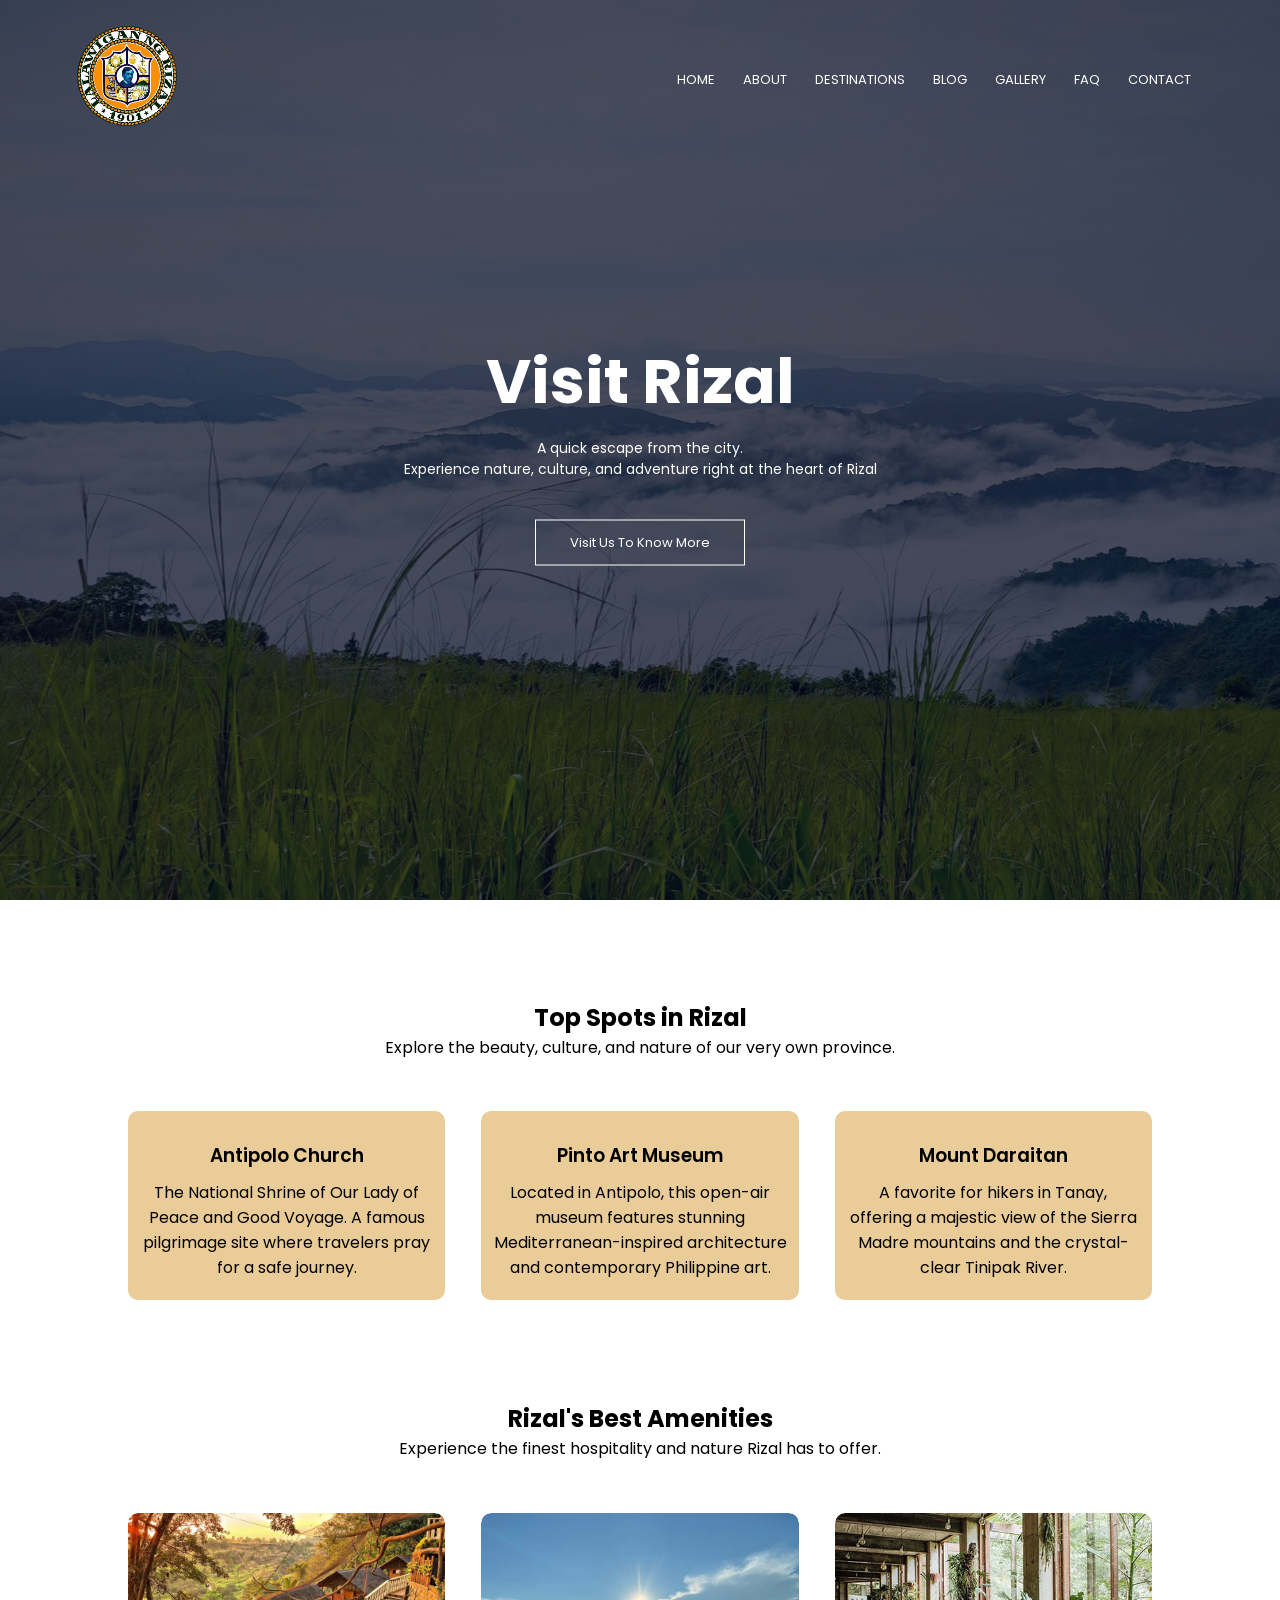
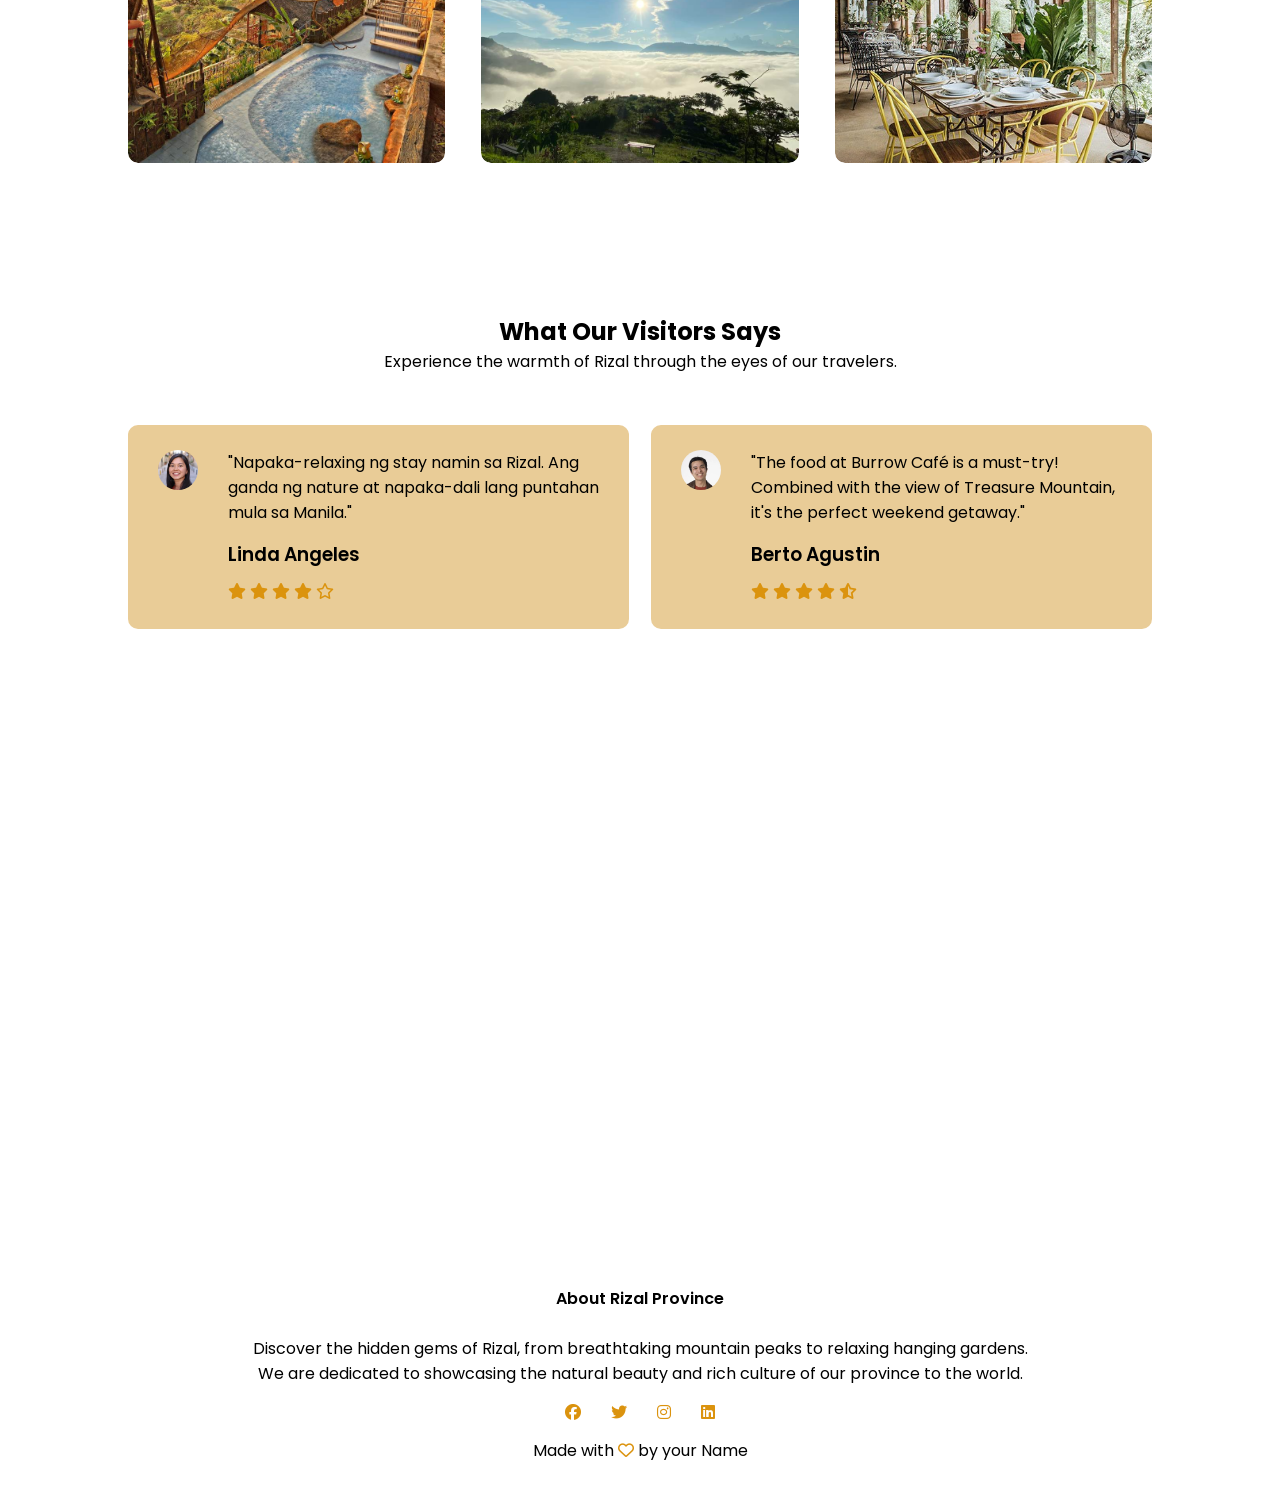
<file: index.html>
<!DOCTYPE html>
<html>
<head>
    <meta name="viewport" content="width=device-width, initial-scale=1.0">
    <title>Visit Rizal</title>
    <link rel="stylesheet" href="style.css">
    <link rel="preconnect" href="https://fonts.googleapis.com">
    <link rel="preconnect" href="https://fonts.gstatic.com" crossorigin>
    <link href="https://fonts.googleapis.com/css2?family=Poppins:wght@100;200;300;400;600;700&display=swap" rel="stylesheet">
    <link rel="stylesheet" href="https://cdnjs.cloudflare.com/ajax/libs/font-awesome/6.2.1/css/all.min.css">
</head>
<body>
    <section class="header">
        <nav>
            <a href="index.html"><img src="images/logo.png" alt="Logo"></a>
            <div class="nav-links" id="navLinks">
                <i class="fa-solid fa-xmark" onclick="hideMenu()"></i>
                <ul>
                    <li><a href="index.html">HOME</a></li>
                    <li><a href="about.html">ABOUT</a></li>
                    <li><a href="destinations.html">DESTINATIONS</a></li>
                    <li><a href="blog.html">BLOG</a></li>
                    <li><a href="gallery.html">GALLERY</a></li>
                    <li><a href="faq.html">FAQ</a></li>
                    <li><a href="contact.html">CONTACT</a></li>
                </ul>
            </div>
            <i class="fa-solid fa-bars" onclick="showMenu()"></i>
        </nav>

        <div class="text-box">
            <h1>Visit Rizal</h1>
            <p>A quick escape from the city. <br> Experience nature, culture, and adventure right at the heart of Rizal</p>
            <a href="" class="hero-btn">Visit Us To Know More</a>
        </div>
    </section>

    <!------destinations-------->

    <section class="destinations">
        <h1>Top Spots in Rizal</h1>
        <p>Explore the beauty, culture, and nature of our very own province.</p>

        <div class="row">
            <div class="destinations-col">
                <h3>Antipolo Church</h3>
                <p>The National Shrine of Our Lady of Peace and Good Voyage. A famous pilgrimage site where travelers pray for a safe journey.</p>
            </div>
            <div class="destinations-col">
                <h3>Pinto Art Museum</h3>
                <p>Located in Antipolo, this open-air museum features stunning Mediterranean-inspired architecture and contemporary Philippine art.</p>
            </div>
            <div class="destinations-col">
                <h3>Mount Daraitan</h3>
                <p>A favorite for hikers in Tanay, offering a majestic view of the Sierra Madre mountains and the crystal-clear Tinipak River.</p>
            </div>
        </div>
    </section>

    <script>
        // Simple toggle for mobile menu
        var navLinks = document.getElementById("navLinks");
        function showMenu(){
            navLinks.style.right = "0";
        }
        function hideMenu(){
            navLinks.style.right = "-280px";
        }
    </script>
</body>
</html>


<!----- facilities ----->

<section class="facilities">
    <h1>Rizal's Best Amenities</h1>
    <p>Experience the finest hospitality and nature Rizal has to offer.</p>

    <div class="row">
        <div class="facilities-col">
            <img src="images/resort.jpg" alt="Luljetta's Hanging Gardens Spa and Resort">
            <div class="layer">
               <h3>Luljetta's Hanging Gardens</h3>
            </div>
        </div>
        <div class="facilities-col">
            <img src="images/adventure.jpg" alt="Sea of clouds view at Treasure Mountain">
            <div class="layer">
               <h3>Treasure Mountain</h3>
            </div>
        </div>
        <div class="facilities-col">
            <img src="images/cafe.jpg" alt="Interior view of Burrow Café in Rizal">
            <div class="layer">
               <h3>Burrow Café</h3>
            </div>
        </div>
    </div>

</section>

<!--------- testimonials --------->

<section class="testimonials">
    <h1>What Our Visitors Says</h1>
    <p>Experience the warmth of Rizal through the eyes of our travelers.</p>

    <div class="row">
        <div class="testimonials-col">
            <img src="images/user1.jpg" alt="Profile picture of Linda Angeles">
            <div>
                <p>"Napaka-relaxing ng stay namin sa Rizal. Ang ganda ng nature at napaka-dali lang puntahan mula sa Manila."</p>
                <h3>Linda Angeles</h3>
                <i class="fa fa-star"></i>
                <i class="fa fa-star"></i>
                <i class="fa fa-star"></i>
                <i class="fa fa-star"></i>
                <i class="fa-regular fa-star"></i>
            </div>
        </div>
        <div class="testimonials-col">
            <img src="images/user2.jpg" alt="Profile picture of Berto Agustin">
            <div>
                <p>"The food at Burrow Café is a must-try! Combined with the view of Treasure Mountain, it's the perfect weekend getaway."</p>
                <h3>Berto Agustin</h3>
                <i class="fa fa-star"></i>
                <i class="fa fa-star"></i>
                <i class="fa fa-star"></i>
                <i class="fa fa-star"></i>
                <i class="fa-solid fa-star-half-stroke"></i>
            </div>
        </div>
    </div>
</section>

<!-------- Call To Action -------->

<section class="cta">
    <h1>Enroll in Our Next Adventure Around Rizal <br> Anywhere From The World</h1>
    <a href="" class="hero-btn">CONTACT US</a>
</section>


<!-------- Footer -------->

<section class="footer">
    <h4>About Rizal Province</h4>
    <p>Discover the hidden gems of Rizal, from breathtaking mountain peaks to relaxing hanging gardens. <br> We are dedicated to showcasing the natural beauty and rich culture of our province to the world.</p>
    <div class="icons">
        <i class="fa-brands fa-facebook"></i>
        <i class="fa-brands fa-twitter"></i>
        <i class="fa-brands fa-instagram"></i>
        <i class="fa-brands fa-linkedin"></i>
    </div>
    <p>Made with <i class="fa-regular fa-heart"></i> by your Name</p>
</section>







<!--------JavaScript for Toggle Menu--------->
<script>

     var navLinks = document.getElementById("navLinks");
     function showMenu(){
        navLinks.style.right = "0";
     }
     function hideMenu(){
        navLinks.style.right = "-280px";
     }

</script>

</body>
</html>
</file>
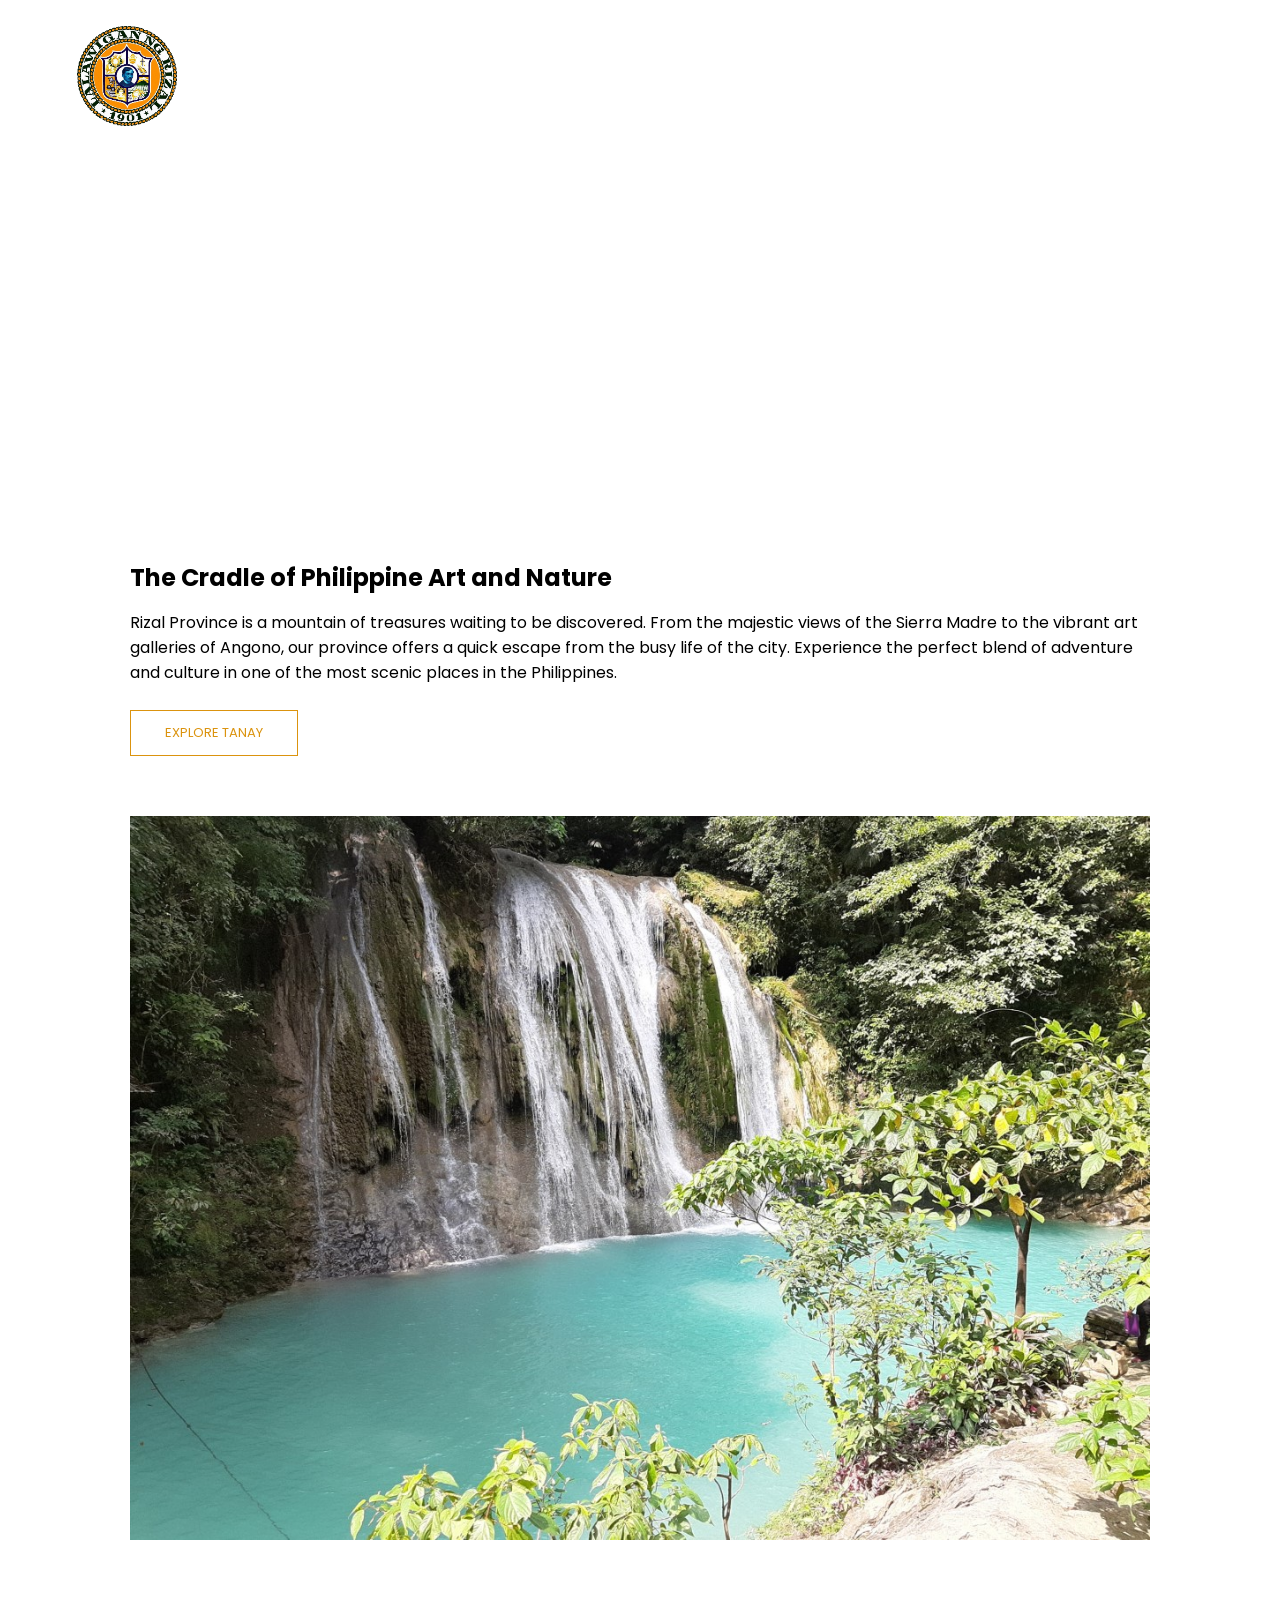
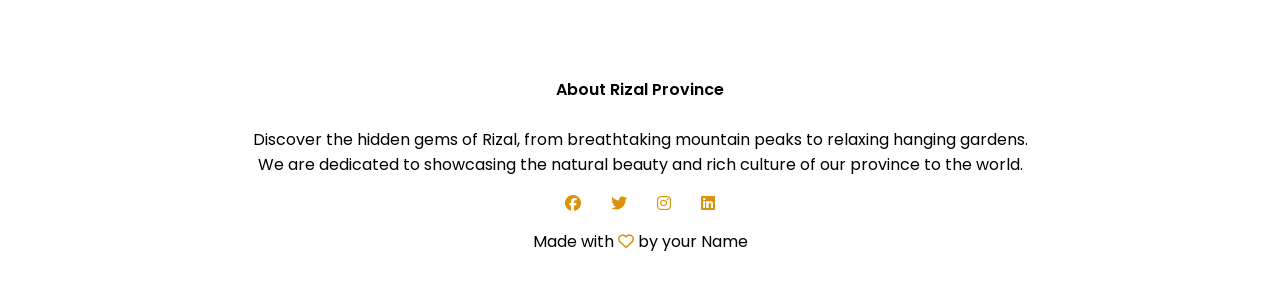
<file: about.html>
<!DOCTYPE html>
<html>
<head>
    <meta name="viewport" content="width=device-width, initial-scale=1.0">
    <title>Visit Rizal</title>
    <link rel="stylesheet" href="style.css">
    <link rel="preconnect" href="https://fonts.googleapis.com">
    <link rel="preconnect" href="https://fonts.gstatic.com" crossorigin>
    <link href="https://fonts.googleapis.com/css2?family=Poppins:wght@100;200;300;400;600;700&display=swap" rel="stylesheet">
    <link rel="stylesheet" href="https://cdnjs.cloudflare.com/ajax/libs/font-awesome/6.2.1/css/all.min.css">
</head>
<body>
    <section class="sub-header">
        <nav>
            <a href="index.html"><img src="images/logo.png" alt="Logo"></a>
            <div class="nav-links" id="navLinks">
                <i class="fa-solid fa-xmark" onclick="hideMenu()"></i>
                <ul>
                    <li><a href="index.html">HOME</a></li>
                    <li><a href="about.html">ABOUT</a></li>
                    <li><a href="destinations.html">DESTINATIONS</a></li>
                    <li><a href="blog.html">BLOG</a></li>
                    <li><a href="gallery.html">GALLERY</a></li>
                    <li><a href="faq.html">FAQ</a></li>
                    <li><a href="contact.html">CONTACT</a></li>
                </ul>
            </div>
            <i class="fa-solid fa-bars" onclick="showMenu()"></i>
        </nav>
        <h1>About Rizal Province</h1>

    </section>

    <!------------ about rizal province page ------------>

    <section class="about-us">
        <div class="about-col">
            <h1>The Cradle of Philippine Art and Nature</h1>
            <p>Rizal Province is a mountain of treasures waiting to be discovered. From the majestic views of the Sierra Madre to the vibrant art galleries of Angono, our province offers a quick escape from the busy life of the city. Experience the perfect blend of adventure and culture in one of the most scenic places in the Philippines.</p>
            <a href="" class="hero-btn red-btn">EXPLORE TANAY</a>
        </div>
        <div class="about-col">
            <img src="images/aboutrizalpage2.jpg" alt="Scenic mountain view of Rizal Province">
        </div>
    </section>
  



<!-------- Footer -------->

<section class="footer">
    <h4>About Rizal Province</h4>
    <p>Discover the hidden gems of Rizal, from breathtaking mountain peaks to relaxing hanging gardens. <br> We are dedicated to showcasing the natural beauty and rich culture of our province to the world.</p>
    <div class="icons">
        <i class="fa-brands fa-facebook"></i>
        <i class="fa-brands fa-twitter"></i>
        <i class="fa-brands fa-instagram"></i>
        <i class="fa-brands fa-linkedin"></i>
    </div>
    <p>Made with <i class="fa-regular fa-heart"></i> by your Name</p>
</section>







<!--------JavaScript for Toggle Menu--------->
<script>

     var navLinks = document.getElementById("navLinks");
     function showMenu(){
        navLinks.style.right = "0";
     }
     function hideMenu(){
        navLinks.style.right = "-280px";
     }

</script>

</body>
</html>
</file>
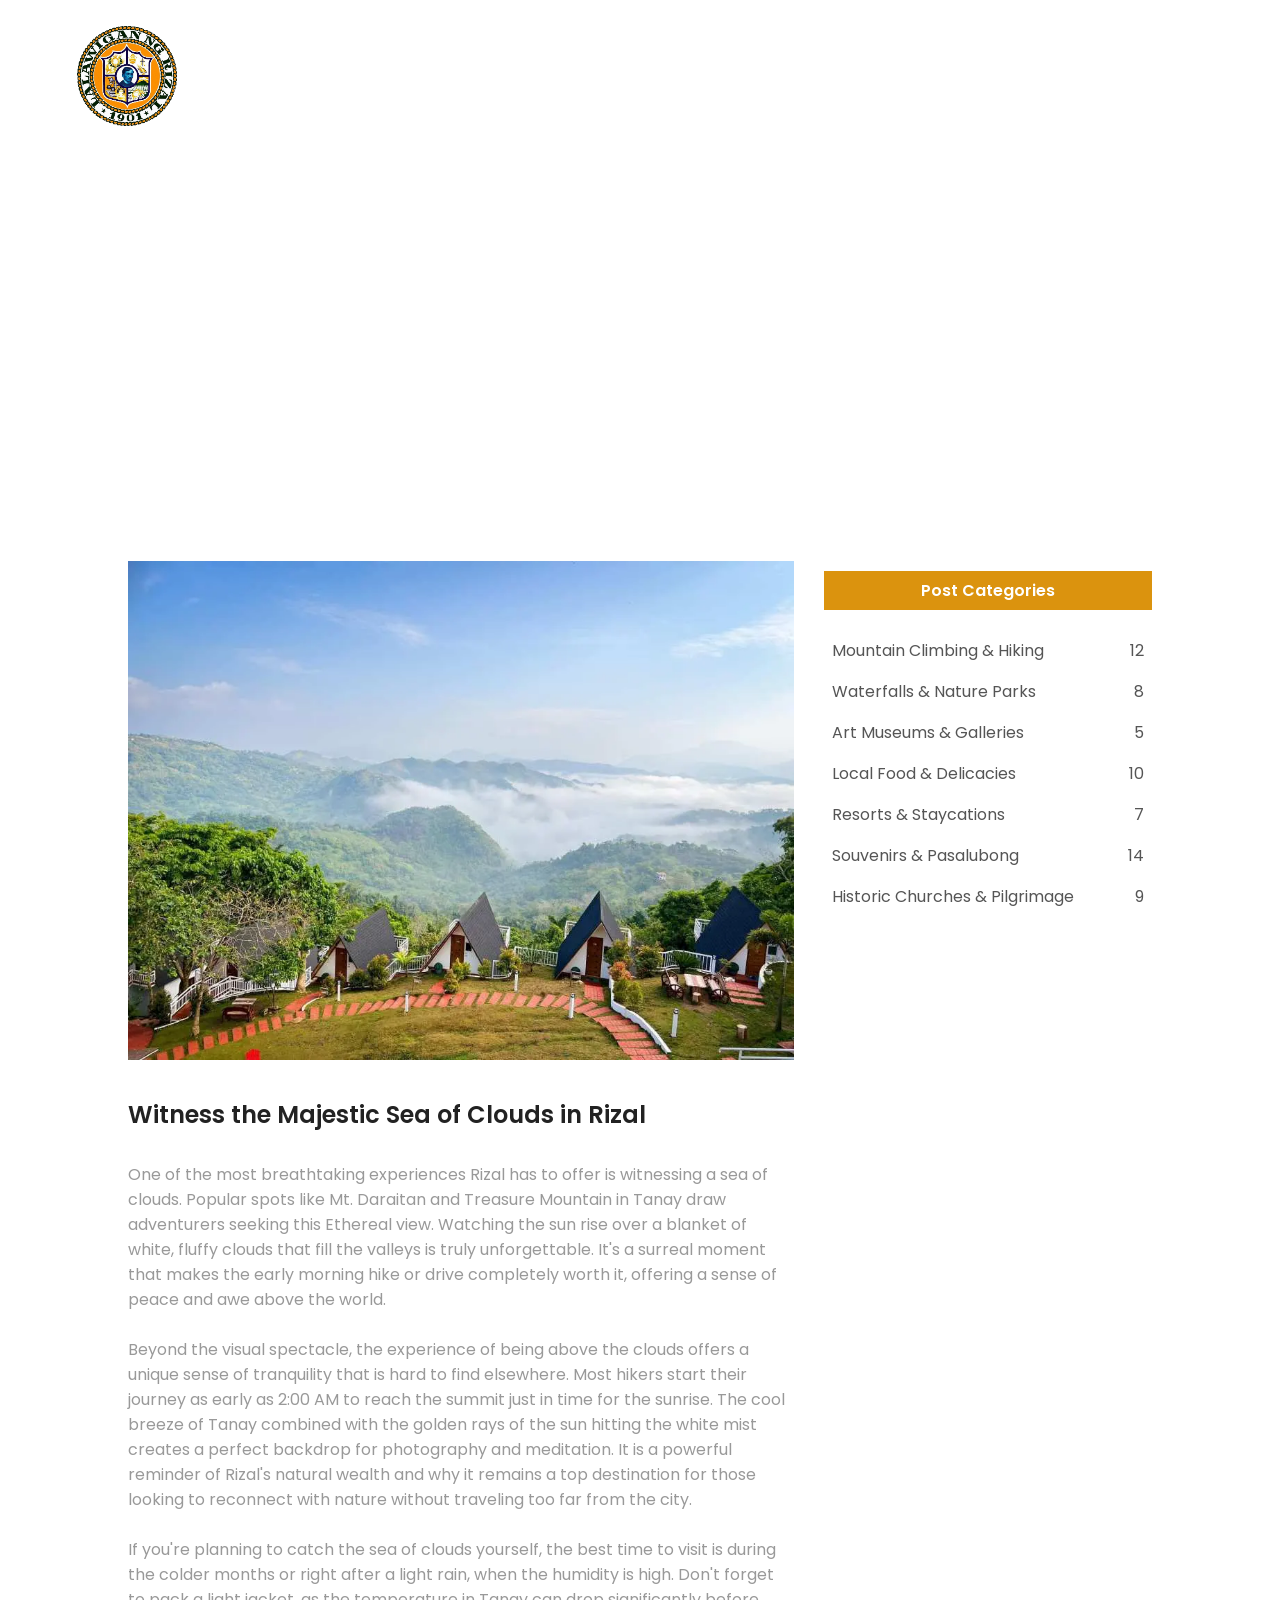
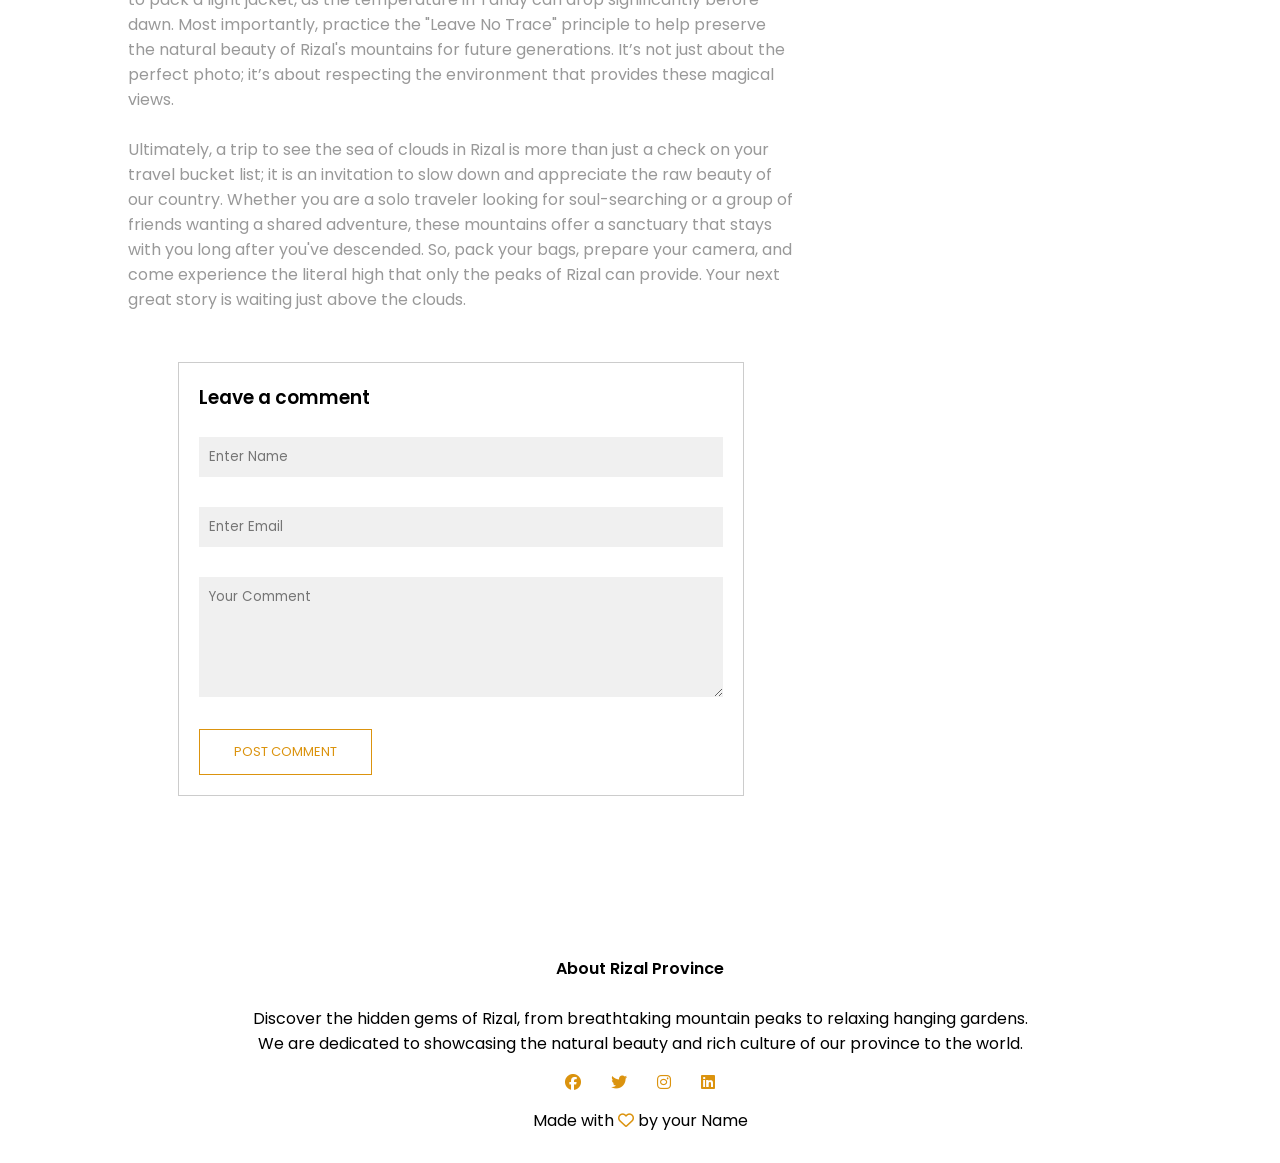
<file: blog.html>
<!DOCTYPE html>
<html>
<head>
    <meta name="viewport" content="width=device-width, initial-scale=1.0">
    <title>Visit Rizal</title>
    <link rel="stylesheet" href="style.css">
    <link rel="preconnect" href="https://fonts.googleapis.com">
    <link rel="preconnect" href="https://fonts.gstatic.com" crossorigin>
    <link href="https://fonts.googleapis.com/css2?family=Poppins:wght@100;200;300;400;600;700&display=swap" rel="stylesheet">
    <link rel="stylesheet" href="https://cdnjs.cloudflare.com/ajax/libs/font-awesome/6.2.1/css/all.min.css">
</head>
<body>
    <section class="sub-header">
        <nav>
            <a href="index.html"><img src="images/logo.png" alt="Logo"></a>
            <div class="nav-links" id="navLinks">
                <i class="fa-solid fa-xmark" onclick="hideMenu()"></i>
                <ul>
                    <li><a href="index.html">HOME</a></li>
                    <li><a href="about.html">ABOUT</a></li>
                    <li><a href="destinations.html">DESTINATIONS</a></li>
                    <li><a href="blog.html">BLOG</a></li>
                    <li><a href="gallery.html">GALLERY</a></li>
                    <li><a href="faq.html">FAQ</a></li>
                    <li><a href="contact.html">CONTACT</a></li>
                </ul>
            </div>
            <i class="fa-solid fa-bars" onclick="showMenu()"></i>
        </nav>
        <h1>Rizal Travel Stories & Beyond</h1>

    </section>

<!------------- blog page content ------------>

<section class="blog-content">

    <div class="row">
        <div class="blog-left">
            <img src="images/blog-main.webp" alt="Majestic Sea of Clouds in Rizal">
            <h2>Witness the Majestic Sea of Clouds in Rizal</h2>
            <p>One of the most breathtaking experiences Rizal has to offer is witnessing a sea of clouds. Popular spots like Mt. Daraitan and Treasure Mountain in Tanay draw adventurers seeking this Ethereal view. Watching the sun rise over a blanket of white, fluffy clouds that fill the valleys is truly unforgettable. It's a surreal moment that makes the early morning hike or drive completely worth it, offering a sense of peace and awe above the world.</p>
            <br>
            <p>Beyond the visual spectacle, the experience of being above the clouds offers a unique sense of tranquility that is hard to find elsewhere. Most hikers start their journey as early as 2:00 AM to reach the summit just in time for the sunrise. The cool breeze of Tanay combined with the golden rays of the sun hitting the white mist creates a perfect backdrop for photography and meditation. It is a powerful reminder of Rizal's natural wealth and why it remains a top destination for those looking to reconnect with nature without traveling too far from the city.</p>
            <br>
            <p>If you're planning to catch the sea of clouds yourself, the best time to visit is during the colder months or right after a light rain, when the humidity is high. Don't forget to pack a light jacket, as the temperature in Tanay can drop significantly before dawn. Most importantly, practice the "Leave No Trace" principle to help preserve the natural beauty of Rizal's mountains for future generations. It’s not just about the perfect photo; it’s about respecting the environment that provides these magical views.</p>
            <br>
            <p>Ultimately, a trip to see the sea of clouds in Rizal is more than just a check on your travel bucket list; it is an invitation to slow down and appreciate the raw beauty of our country. Whether you are a solo traveler looking for soul-searching or a group of friends wanting a shared adventure, these mountains offer a sanctuary that stays with you long after you've descended. So, pack your bags, prepare your camera, and come experience the literal high that only the peaks of Rizal can provide. Your next great story is waiting just above the clouds.</p>


            <div class="comment-box">

                <h3>Leave a comment</h3>
                
                <form class="comment-form">
                    <input type="text" placeholder="Enter Name">
                    <input type="email" placeholder="Enter Email">
                    <textarea rows="5" placeholder="Your Comment"></textarea>
                    <button type="submit" class="hero-btn red-btn">POST COMMENT</button>
                </form>


            </div>






        </div>
        <div class="blog-right">
            <h3>Post Categories</h3>
            <div>
                <span>Mountain Climbing & Hiking</span>
                <span>12</span>
            </div>
            <div>
                <span>Waterfalls & Nature Parks</span>
                <span>8</span>
            </div>
            <div>
                <span>Art Museums & Galleries</span>
                <span>5</span>
            </div>
            <div>
                <span>Local Food & Delicacies</span>
                <span>10</span>
            </div>
            <div>
                <span>Resorts & Staycations</span>
                <span>7</span>
            </div>
            <div>
                <span>Souvenirs & Pasalubong</span>
                <span>14</span>
            </div>
            <div>
                <span>Historic Churches & Pilgrimage</span>
                <span>9</span>
            </div>
        </div>
    </div>
</section>
    






<!-------- Footer -------->

<section class="footer">
    <h4>About Rizal Province</h4>
    <p>Discover the hidden gems of Rizal, from breathtaking mountain peaks to relaxing hanging gardens. <br> We are dedicated to showcasing the natural beauty and rich culture of our province to the world.</p>
    <div class="icons">
        <i class="fa-brands fa-facebook"></i>
        <i class="fa-brands fa-twitter"></i>
        <i class="fa-brands fa-instagram"></i>
        <i class="fa-brands fa-linkedin"></i>
    </div>
    <p>Made with <i class="fa-regular fa-heart"></i> by your Name</p>
</section>







<!--------JavaScript for Toggle Menu--------->
<script>

     var navLinks = document.getElementById("navLinks");
     function showMenu(){
        navLinks.style.right = "0";
     }
     function hideMenu(){
        navLinks.style.right = "-280px";
     }

</script>

</body>
</html>
</file>
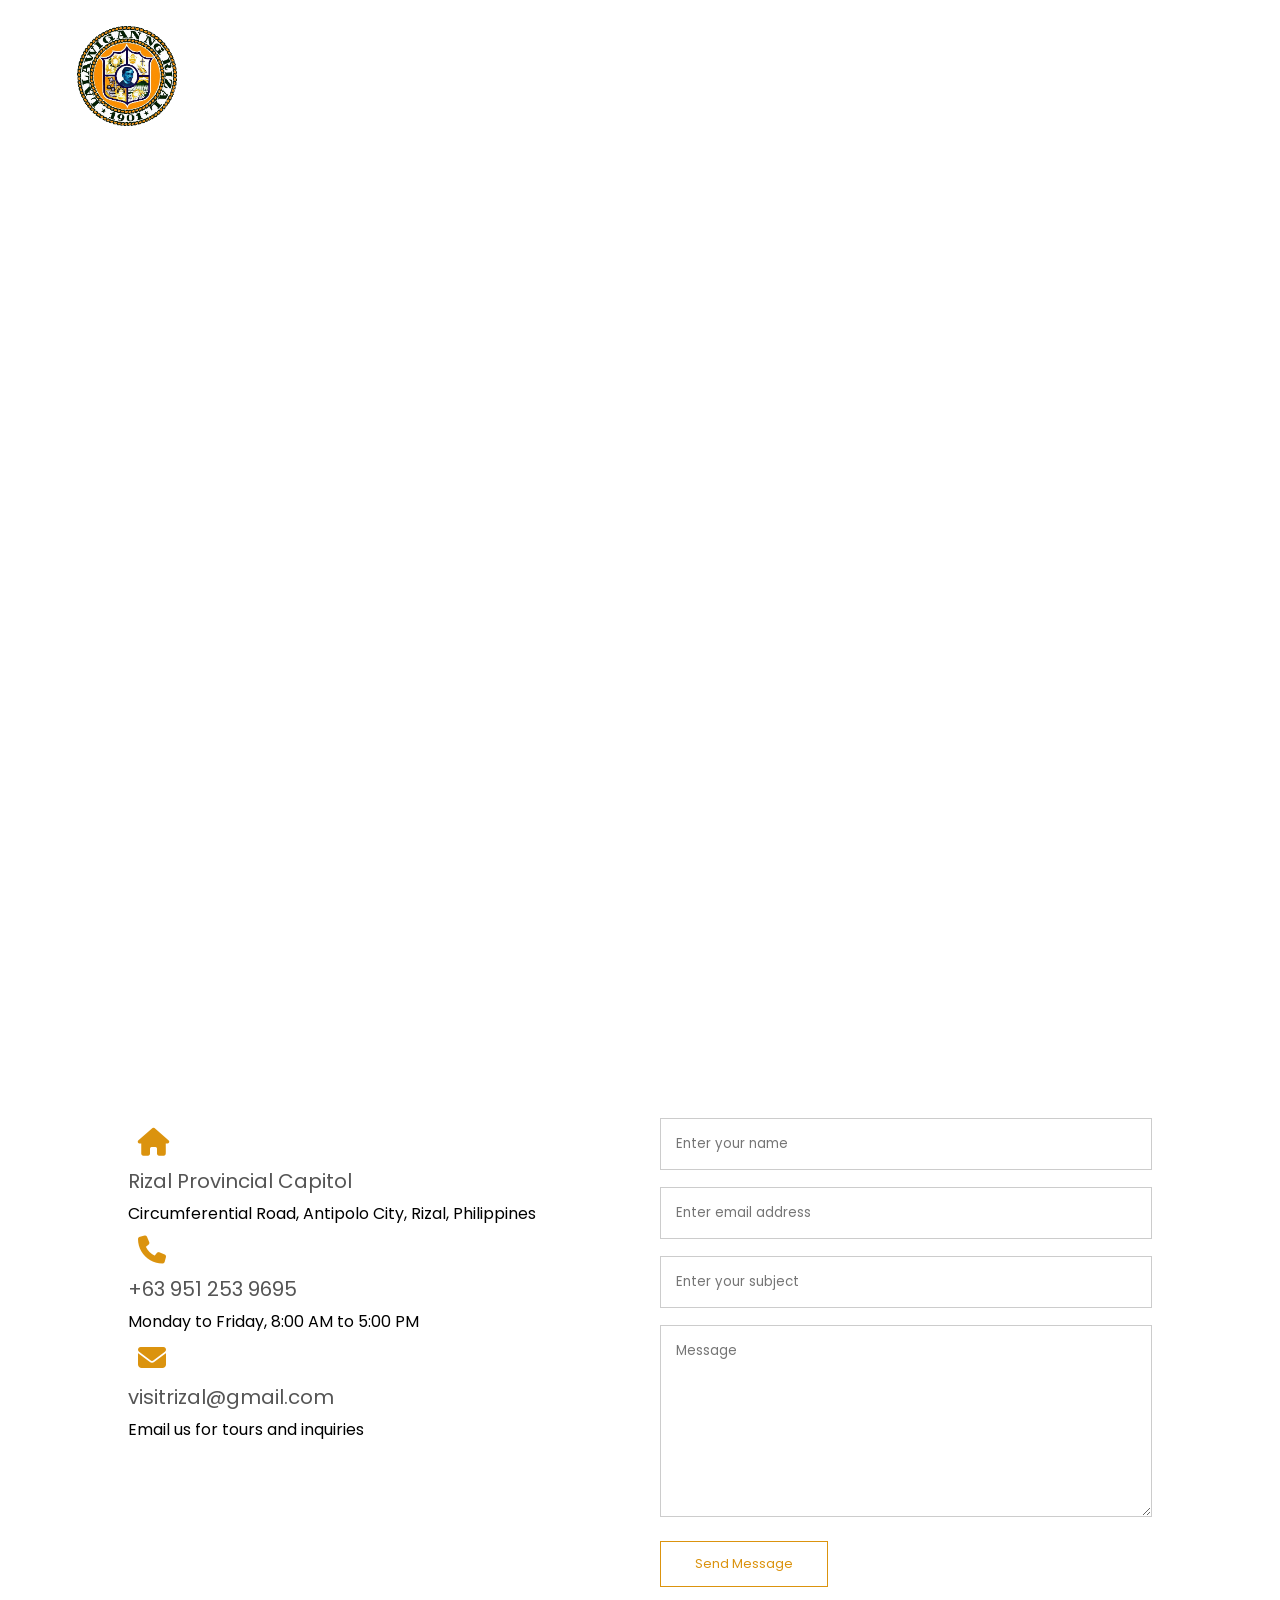
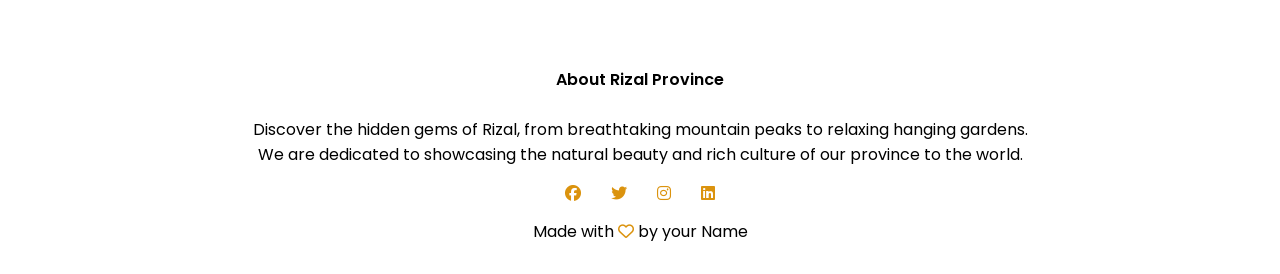
<file: contact.html>
<!DOCTYPE html>
<html>
<head>
    <meta name="viewport" content="width=device-width, initial-scale=1.0">
    <title>Visit Rizal</title>
    <link rel="stylesheet" href="style.css">
    <link rel="preconnect" href="https://fonts.googleapis.com">
    <link rel="preconnect" href="https://fonts.gstatic.com" crossorigin>
    <link href="https://fonts.googleapis.com/css2?family=Poppins:wght@100;200;300;400;600;700&display=swap" rel="stylesheet">
    <link rel="stylesheet" href="https://cdnjs.cloudflare.com/ajax/libs/font-awesome/6.2.1/css/all.min.css">
</head>
<body>
    <section class="sub-header">
        <nav>
            <a href="index.html"><img src="images/logo.png" alt="Logo"></a>
            <div class="nav-links" id="navLinks">
                <i class="fa-solid fa-xmark" onclick="hideMenu()"></i>
                <ul>
                    <li><a href="index.html">HOME</a></li>
                    <li><a href="about.html">ABOUT</a></li>
                    <li><a href="destinations.html">DESTINATIONS</a></li>
                    <li><a href="blog.html">BLOG</a></li>
                    <li><a href="gallery.html">GALLERY</a></li>
                    <li><a href="faq.html">FAQ</a></li>
                    <li><a href="contact.html">CONTACT</a></li>
                </ul>
            </div>
            <i class="fa-solid fa-bars" onclick="showMenu()"></i>
        </nav>
        <h1>Contact Us</h1>

    </section>

    <!------------ contact us ------------>

    <section class="location">

        <iframe src="https://www.google.com/maps/embed?pb=!1m18!1m12!1m3!1d494302.49193910055!2d120.94379084980389!3d14.556957095838152!2m3!1f0!2f0!3f0!3m2!1i1024!2i768!4f13.1!3m3!1m2!1s0x3397c1dab555f8fd%3A0xe9392ce1df362d50!2sRizal!5e0!3m2!1sen!2sph!4v1772783889716!5m2!1sen!2sph" width="600" height="450" style="border:0;" allowfullscreen="" loading="lazy" referrerpolicy="no-referrer-when-downgrade"></iframe>

    </section>

    <section class="contact-us">

        <div class="row">
            <div class="contact-col">
                <div>
                    <i class="fa fa-home"></i>
                    <span>
                        <h5>Rizal Provincial Capitol</h5>
                        <p>Circumferential Road, Antipolo City, Rizal, Philippines</p>
                    </span>   
                </div>
                <div>
                    <i class="fa fa-phone"></i>
                    <span>
                        <h5>+63 951 253 9695</h5>
                        <p>Monday to Friday, 8:00 AM to 5:00 PM</p>
                    </span>   
                </div>
                <div>
                    <i class="fas fa-envelope"></i>
                    <span>
                        <h5>visitrizal@gmail.com</h5>
                        <p>Email us for tours and inquiries</p>
                    </span>   
                </div>
            </div>
 <div class="contact-col">

    <form action="https://formspree.io/f/xdawokkz" method="POST">
        <input type="text" name="name" placeholder="Enter your name" required>
        <input type="email" name="email" placeholder="Enter email address" required>
        <input type="text" name="subject" placeholder="Enter your subject" required>
        <textarea rows="8" name="message" placeholder="Message" required></textarea>
        <button type="submit" class="hero-btn red-btn">Send Message</button>
    </form>


</div>

    </div>


    </section>



<!-------- Footer -------->

<section class="footer">
    <h4>About Rizal Province</h4>
    <p>Discover the hidden gems of Rizal, from breathtaking mountain peaks to relaxing hanging gardens. <br> We are dedicated to showcasing the natural beauty and rich culture of our province to the world.</p>
    <div class="icons">
        <i class="fa-brands fa-facebook"></i>
        <i class="fa-brands fa-twitter"></i>
        <i class="fa-brands fa-instagram"></i>
        <i class="fa-brands fa-linkedin"></i>
    </div>
    <p>Made with <i class="fa-regular fa-heart"></i> by your Name</p>
</section>







<!--------JavaScript for Toggle Menu--------->
<script>

     var navLinks = document.getElementById("navLinks");
     function showMenu(){
        navLinks.style.right = "0";
     }
     function hideMenu(){
        navLinks.style.right = "-280px";
     }

</script>

</body>
</html>
</file>
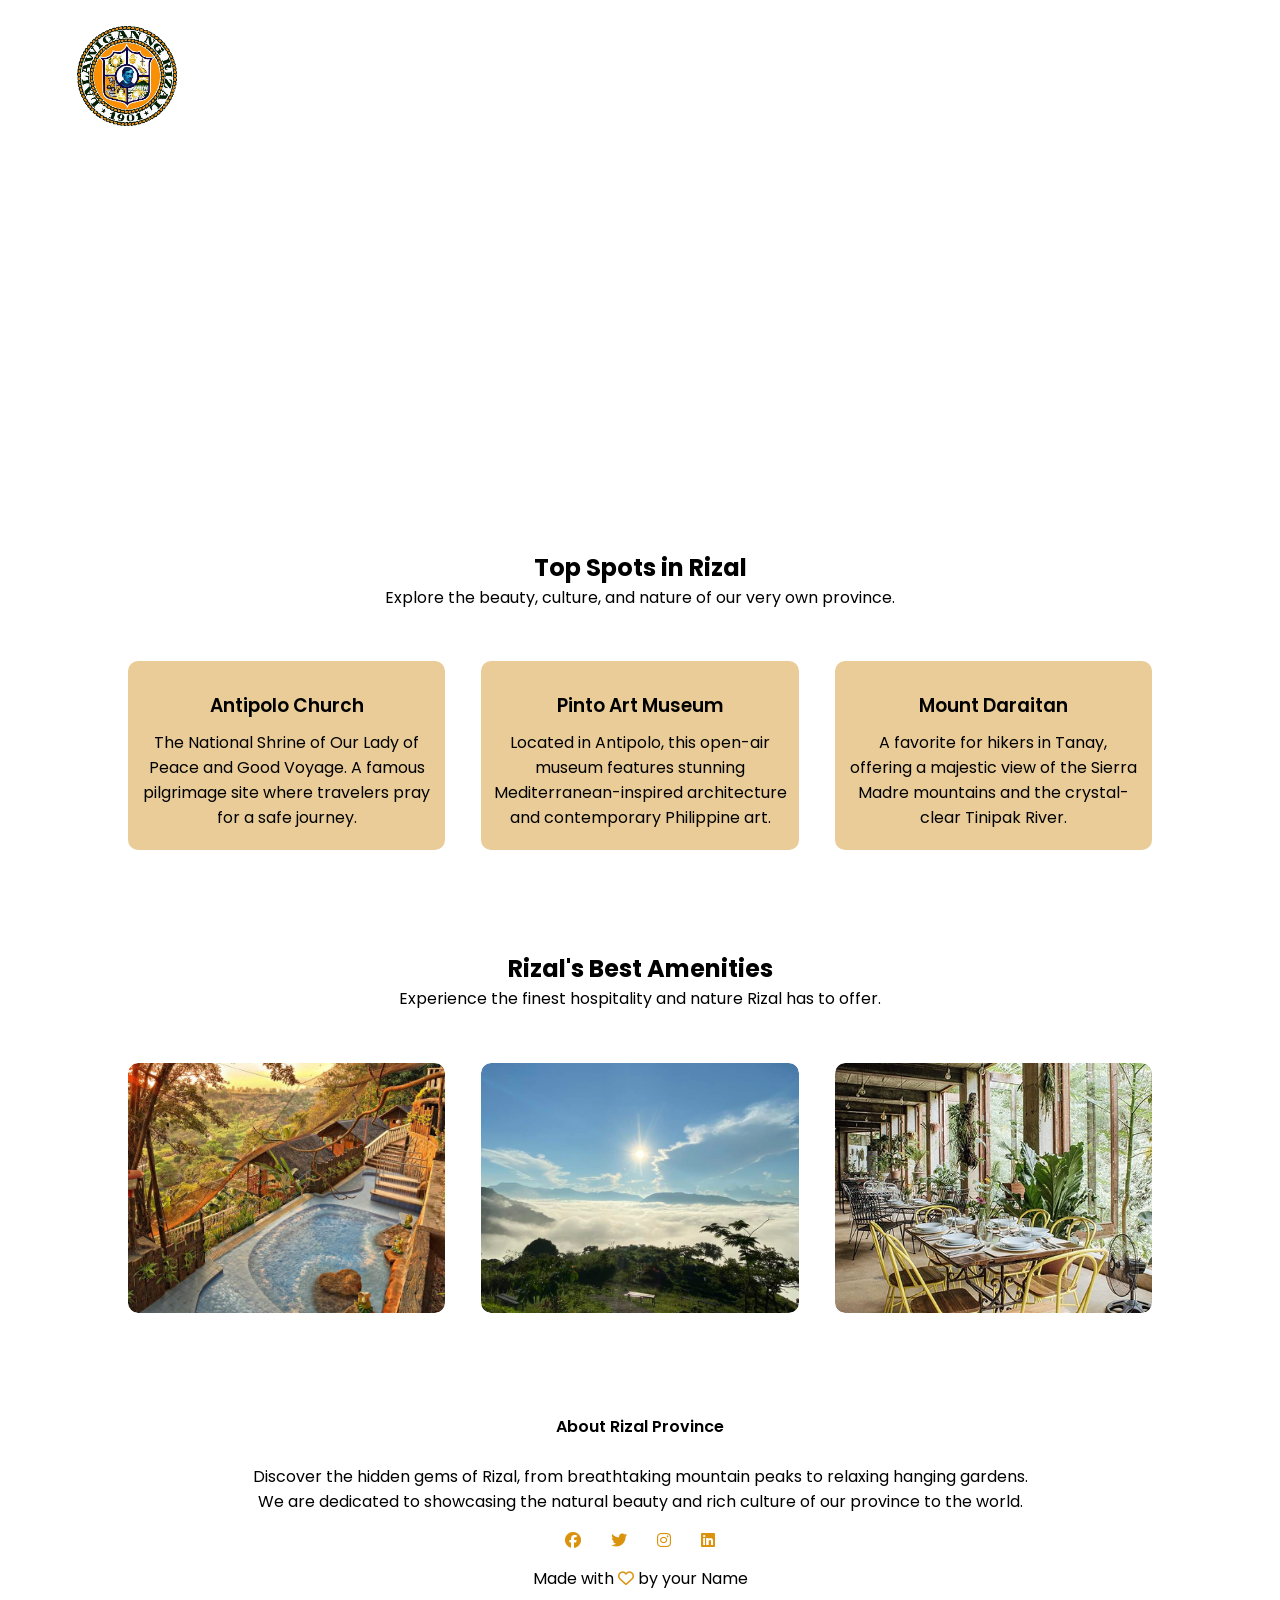
<file: destinations.html>
<!DOCTYPE html>
<html>
<head>
    <meta name="viewport" content="width=device-width, initial-scale=1.0">
    <title>Visit Rizal</title>
    <link rel="stylesheet" href="style.css">
    <link rel="preconnect" href="https://fonts.googleapis.com">
    <link rel="preconnect" href="https://fonts.gstatic.com" crossorigin>
    <link href="https://fonts.googleapis.com/css2?family=Poppins:wght@100;200;300;400;600;700&display=swap" rel="stylesheet">
    <link rel="stylesheet" href="https://cdnjs.cloudflare.com/ajax/libs/font-awesome/6.2.1/css/all.min.css">
</head>
<body>
    <section class="sub-header">
        <nav>
            <a href="index.html"><img src="images/logo.png" alt="Logo"></a>
            <div class="nav-links" id="navLinks">
                <i class="fa-solid fa-xmark" onclick="hideMenu()"></i>
                <ul>
                    <li><a href="index.html">HOME</a></li>
                    <li><a href="about.html">ABOUT</a></li>
                    <li><a href="destinations.html">DESTINATIONS</a></li>
                    <li><a href="blog.html">BLOG</a></li>
                    <li><a href="gallery.html">GALLERY</a></li>
                    <li><a href="faq.html">FAQ</a></li>
                    <li><a href="contact.html">CONTACT</a></li>
                </ul>
            </div>
            <i class="fa-solid fa-bars" onclick="showMenu()"></i>
        </nav>
        <h1>Our Top Destinations</h1>

    </section>

<!------------ destinations ------------>

  <section class="destinations">
        <h1>Top Spots in Rizal</h1>
        <p>Explore the beauty, culture, and nature of our very own province.</p>

        <div class="row">
            <div class="destinations-col">
                <h3>Antipolo Church</h3>
                <p>The National Shrine of Our Lady of Peace and Good Voyage. A famous pilgrimage site where travelers pray for a safe journey.</p>
            </div>
            <div class="destinations-col">
                <h3>Pinto Art Museum</h3>
                <p>Located in Antipolo, this open-air museum features stunning Mediterranean-inspired architecture and contemporary Philippine art.</p>
            </div>
            <div class="destinations-col">
                <h3>Mount Daraitan</h3>
                <p>A favorite for hikers in Tanay, offering a majestic view of the Sierra Madre mountains and the crystal-clear Tinipak River.</p>
            </div>
        </div>
    </section>


<!------------ facilities ------------>

<section class="facilities">
    <h1>Rizal's Best Amenities</h1>
    <p>Experience the finest hospitality and nature Rizal has to offer.</p>

    <div class="row">
        <div class="facilities-col">
            <img src="images/resort.jpg" alt="Luljetta's Hanging Gardens Spa and Resort">
            <div class="layer">
               <h3>Luljetta's Hanging Gardens</h3>
            </div>
        </div>
        <div class="facilities-col">
            <img src="images/adventure.jpg" alt="Sea of clouds view at Treasure Mountain">
            <div class="layer">
               <h3>Treasure Mountain</h3>
            </div>
        </div>
        <div class="facilities-col">
            <img src="images/cafe.jpg" alt="Interior view of Burrow Café in Rizal">
            <div class="layer">
               <h3>Burrow Café</h3>
            </div>
        </div>
    </div>

</section>

    



<!-------- Footer -------->

<section class="footer">
    <h4>About Rizal Province</h4>
    <p>Discover the hidden gems of Rizal, from breathtaking mountain peaks to relaxing hanging gardens. <br> We are dedicated to showcasing the natural beauty and rich culture of our province to the world.</p>
    <div class="icons">
        <i class="fa-brands fa-facebook"></i>
        <i class="fa-brands fa-twitter"></i>
        <i class="fa-brands fa-instagram"></i>
        <i class="fa-brands fa-linkedin"></i>
    </div>
    <p>Made with <i class="fa-regular fa-heart"></i> by your Name</p>
</section>







<!--------JavaScript for Toggle Menu--------->
<script>

     var navLinks = document.getElementById("navLinks");
     function showMenu(){
        navLinks.style.right = "0";
     }
     function hideMenu(){
        navLinks.style.right = "-280px";
     }

</script>

</body>
</html>
</file>
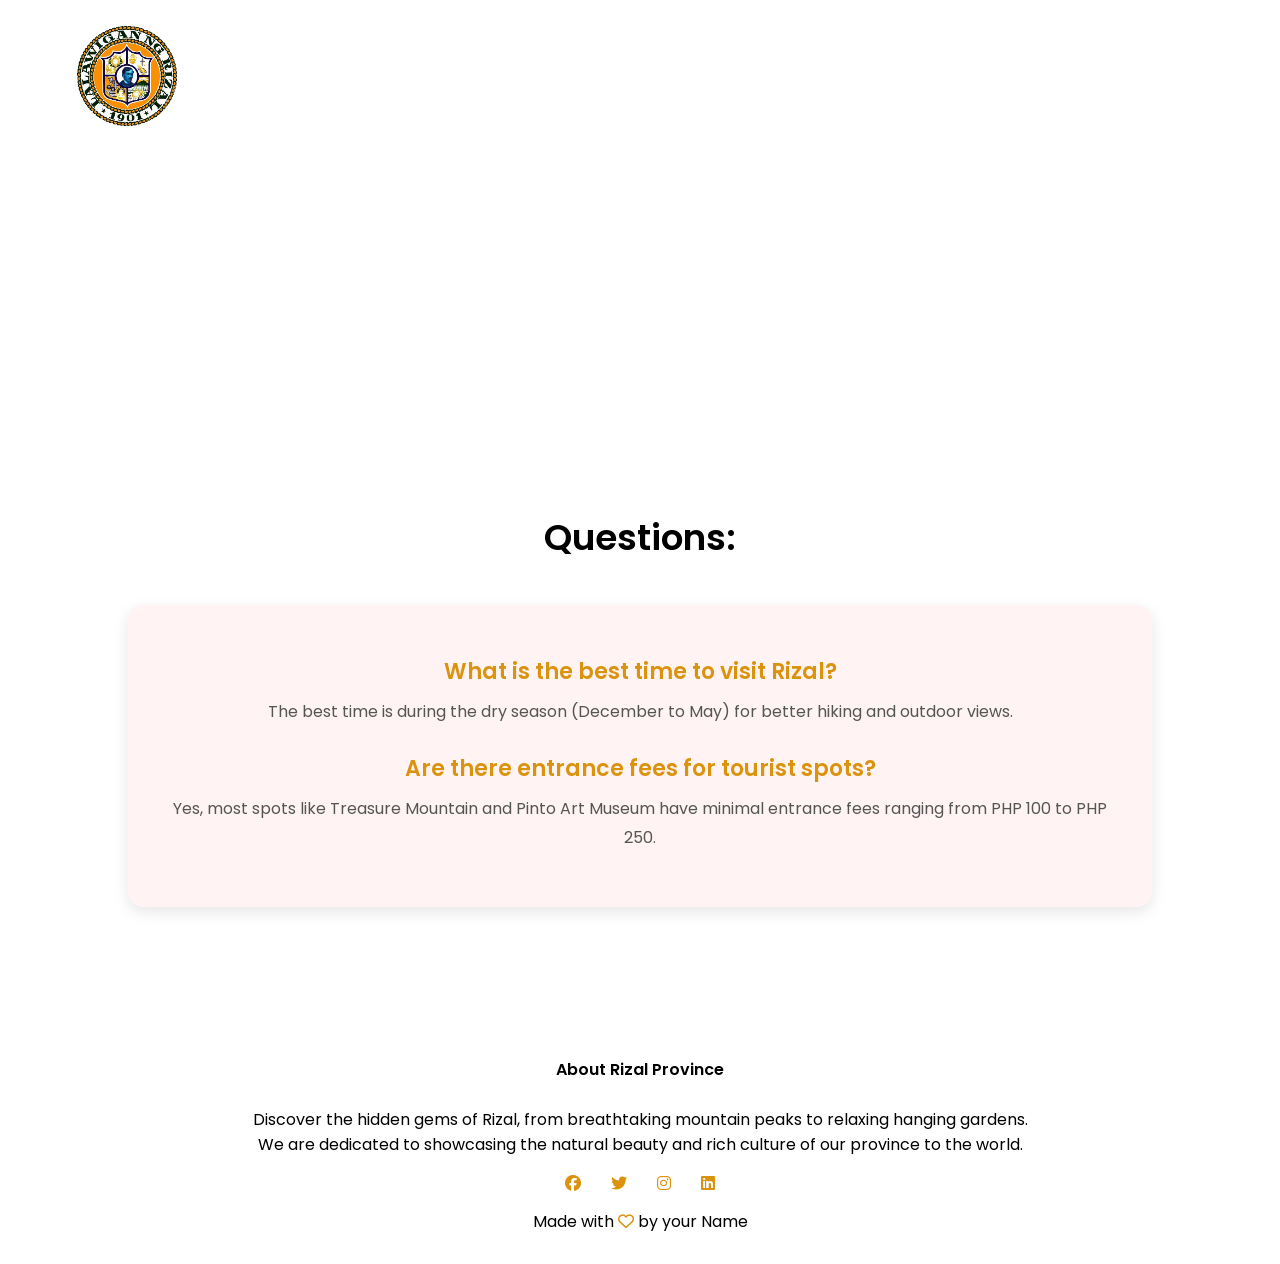
<file: faq.html>
<!DOCTYPE html>
<html>
<head>
    <meta name="viewport" content="width=device-width, initial-scale=1.0">
    <title>Visit Rizal</title>
    <link rel="stylesheet" href="style.css">
    <link rel="preconnect" href="https://fonts.googleapis.com">
    <link rel="preconnect" href="https://fonts.gstatic.com" crossorigin>
    <link href="https://fonts.googleapis.com/css2?family=Poppins:wght@100;200;300;400;600;700&display=swap" rel="stylesheet">
    <link rel="stylesheet" href="https://cdnjs.cloudflare.com/ajax/libs/font-awesome/6.2.1/css/all.min.css">
</head>
<body>
    <section class="sub-header">
        <nav>
            <a href="index.html"><img src="images/logo.png" alt="Logo"></a>
            <div class="nav-links" id="navLinks">
                <i class="fa-solid fa-xmark" onclick="hideMenu()"></i>
                <ul>
                    <li><a href="index.html">HOME</a></li>
                    <li><a href="about.html">ABOUT</a></li>
                    <li><a href="destinations.html">DESTINATIONS</a></li>
                    <li><a href="blog.html">BLOG</a></li>
                    <li><a href="gallery.html">GALLERY</a></li>
                    <li><a href="faq.html">FAQ</a></li>
                    <li><a href="contact.html">CONTACT</a></li>
                </ul>
            </div>
            <i class="fa-solid fa-bars" onclick="showMenu()"></i>
        </nav>
        <h1>Frequently Asked Questions</h1>

    </section>

    <!------------ rizal tourism faq page ------------>

    <section class="faq">
        <h1>Questions:</h1>
        <div class="faq-content">
            <h3>What is the best time to visit Rizal?</h3>
            <p>The best time is during the dry season (December to May) for better hiking and outdoor views.</p>
        
            <h3>Are there entrance fees for tourist spots?</h3>
            <p>Yes, most spots like Treasure Mountain and Pinto Art Museum have minimal entrance fees ranging from PHP 100 to PHP 250.</p>
        </div>
    </section>


    
  










   







<!-------- Footer -------->

<section class="footer">
    <h4>About Rizal Province</h4>
    <p>Discover the hidden gems of Rizal, from breathtaking mountain peaks to relaxing hanging gardens. <br> We are dedicated to showcasing the natural beauty and rich culture of our province to the world.</p>
    <div class="icons">
        <i class="fa-brands fa-facebook"></i>
        <i class="fa-brands fa-twitter"></i>
        <i class="fa-brands fa-instagram"></i>
        <i class="fa-brands fa-linkedin"></i>
    </div>
    <p>Made with <i class="fa-regular fa-heart"></i> by your Name</p>
</section>







<!--------JavaScript for Toggle Menu--------->
<script>

     var navLinks = document.getElementById("navLinks");
     function showMenu(){
        navLinks.style.right = "0";
     }
     function hideMenu(){
        navLinks.style.right = "-280px";
     }

</script>

</body>
</html>
</file>
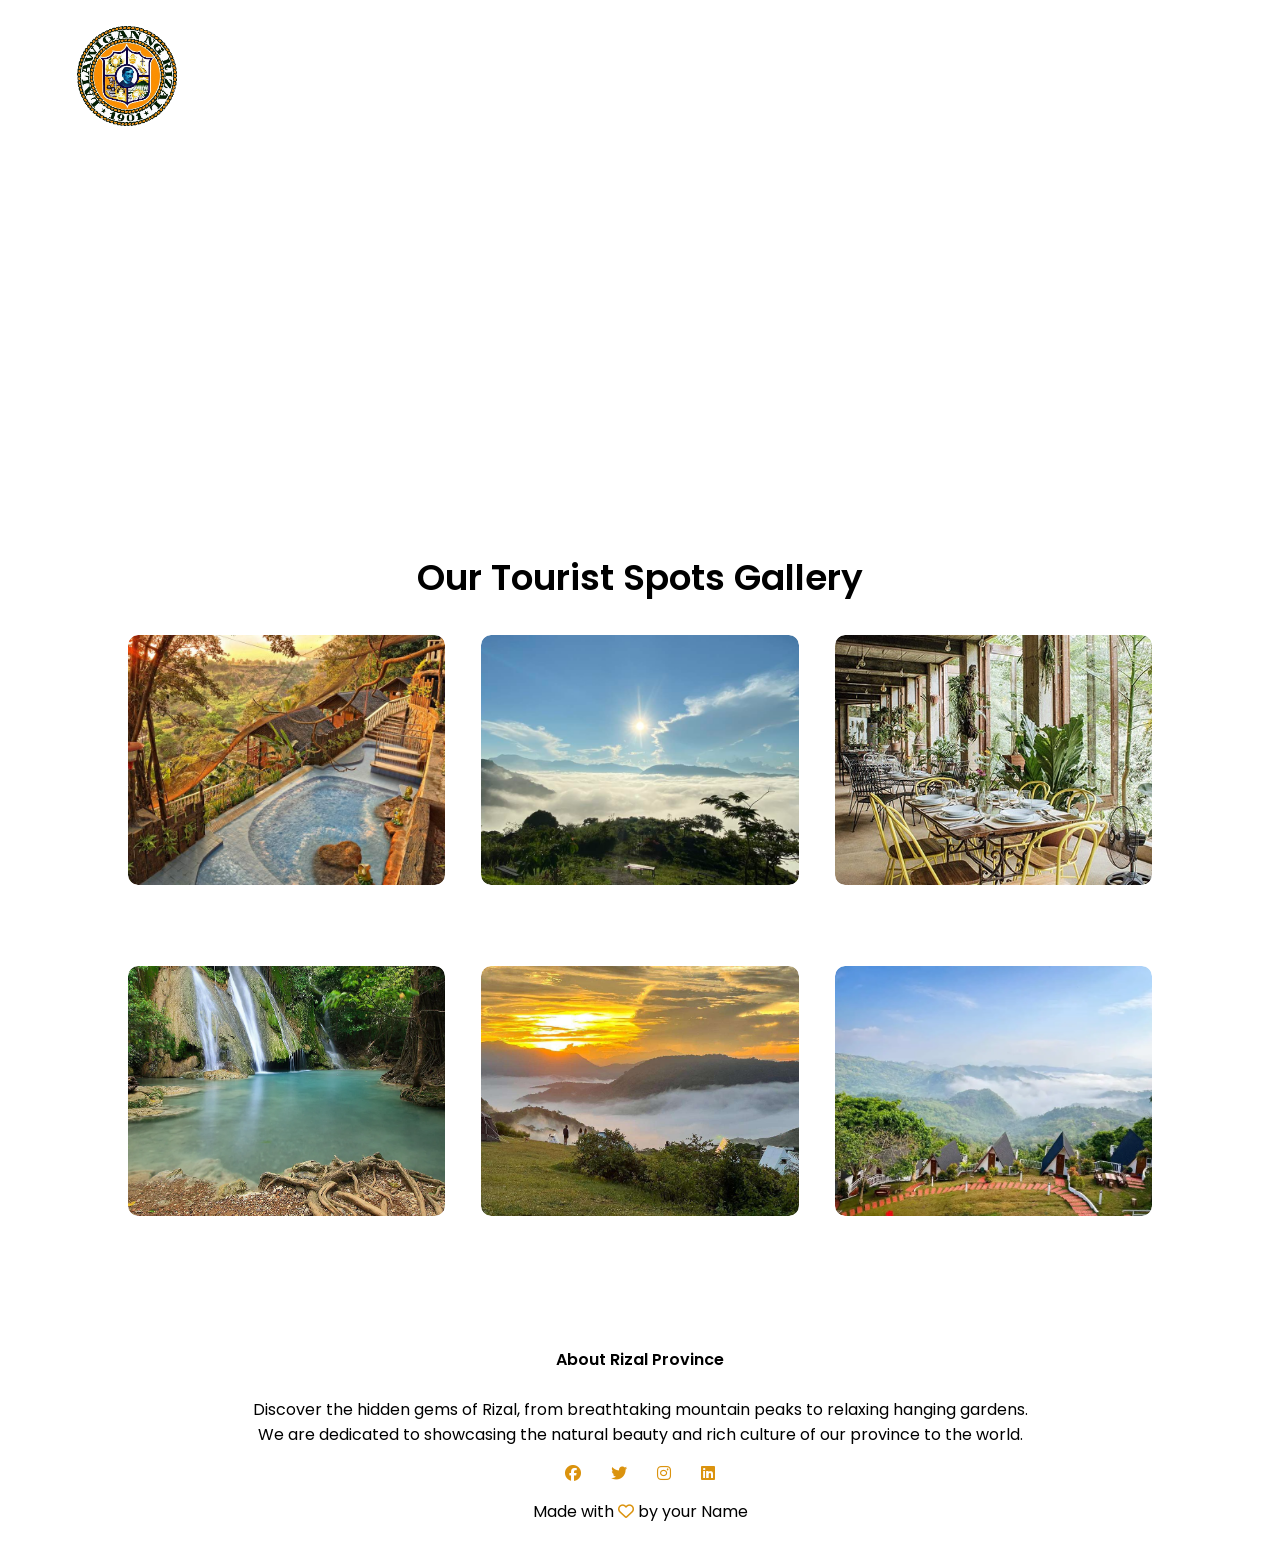
<file: gallery.html>
<!DOCTYPE html>
<html>
<head>
    <meta name="viewport" content="width=device-width, initial-scale=1.0">
    <title>Visit Rizal</title>
    <link rel="stylesheet" href="style.css">
    <link rel="preconnect" href="https://fonts.googleapis.com">
    <link rel="preconnect" href="https://fonts.gstatic.com" crossorigin>
    <link href="https://fonts.googleapis.com/css2?family=Poppins:wght@100;200;300;400;600;700&display=swap" rel="stylesheet">
    <link rel="stylesheet" href="https://cdnjs.cloudflare.com/ajax/libs/font-awesome/6.2.1/css/all.min.css">
</head>
<body>
    <section class="sub-header">
        <nav>
            <a href="index.html"><img src="images/logo.png" alt="Logo"></a>
            <div class="nav-links" id="navLinks">
                <i class="fa-solid fa-xmark" onclick="hideMenu()"></i>
                <ul>
                    <li><a href="index.html">HOME</a></li>
                    <li><a href="about.html">ABOUT</a></li>
                    <li><a href="destinations.html">DESTINATIONS</a></li>
                    <li><a href="blog.html">BLOG</a></li>
                    <li><a href="gallery.html">GALLERY</a></li>
                    <li><a href="faq.html">FAQ</a></li>
                    <li><a href="contact.html">CONTACT</a></li>
                </ul>
            </div>
            <i class="fa-solid fa-bars" onclick="showMenu()"></i>
        </nav>
        <h1>Rizal Tourism Gallery</h1>

    </section>


    <!------------ rizal tourist spots gallery page ------------>

    <section class="gallery">
        <h1>Our Tourist Spots Gallery</h1>
        <div class="row">
            <div class="facilities-col">
                <img src="images/resort.jpg" alt="Resort View">
            </div>
            <div class="facilities-col">
                <img src="images/adventure.jpg" alt="Adventure View">
            </div>
            <div class="facilities-col">
                <img src="images/cafe.jpg" alt="Cafe View">
            </div>
        </div>
        <div class="row">
            <div class="facilities-col">
                <img src="images/aboutrizalpage.webp" alt="Pinto Art Museum">
            </div>
            <div class="facilities-col">
                <img src="images/banner.jpg" alt="Hinulugang Taktak Waterfall">
            </div>
            <div class="facilities-col">
                <img src="images/blog-main.webp" alt="Cloud 9 Antipolo View">
            </div>
        </div>
    </section>




<!-------- Footer -------->

<section class="footer">
    <h4>About Rizal Province</h4>
    <p>Discover the hidden gems of Rizal, from breathtaking mountain peaks to relaxing hanging gardens. <br> We are dedicated to showcasing the natural beauty and rich culture of our province to the world.</p>
    <div class="icons">
        <i class="fa-brands fa-facebook"></i>
        <i class="fa-brands fa-twitter"></i>
        <i class="fa-brands fa-instagram"></i>
        <i class="fa-brands fa-linkedin"></i>
    </div>
    <p>Made with <i class="fa-regular fa-heart"></i> by your Name</p>
</section>







<!--------JavaScript for Toggle Menu--------->
<script>

     var navLinks = document.getElementById("navLinks");
     function showMenu(){
        navLinks.style.right = "0";
     }
     function hideMenu(){
        navLinks.style.right = "-280px";
     }

</script>

</body>
</html>
</file>
<file: style.css>
* {
    margin: 0;
    padding: 0;
    font-family: "Poppins", sans-serif;
}

.header {
    min-height: 100vh;
    width: 100%;
    background-image: linear-gradient(rgba(4,9,30,0.7), rgba(4,9,30,0.7)), url(images/hero-bg.jpg);
    background-position: center;
    background-size: cover;
    position: relative;
}

nav {
    display: flex;
    padding: 2% 6%;
    justify-content: space-between;
    align-items: center;
}

nav img {
    width: 100px;
}

.nav-links {
    flex: 1;
    text-align: right;
}

.nav-links ul li {
    list-style: none;
    display: inline-block;
    padding: 8px 12px;
    position: relative;
}

.nav-links ul li a {
    color: white;
    text-decoration: none;
    font-size: 13px;
}

.nav-links ul li::after {
    content: '';
    width: 0%;
    height: 2px;
    background: #db930e;
    display: block;
    margin: auto;
    transition: 0.5s;
}

.nav-links ul li:hover::after {
    width: 100%;
}

.text-box {
    width: 90%;
    color: #fff;
    position: absolute;
    top: 50%;
    left: 50%;
    transform: translate(-50%,-50%);
    text-align: center;
}

.text-box h1 {
    font-size: 62px;
}

.text-box p {
    margin: 10px 0 40px;
    font-size: 14px;
    color: white;
}

.hero-btn {
    display: inline-block;
    text-decoration: none;
    color: #fff;
    border: 1px solid #fff;
    padding: 12px 34px;
    font-size: 13px;
    background: transparent;
    cursor: pointer;
}

.hero-btn:hover {
    border: 1px solid #db930e;
    background: #db930e;
    transition: 1s; 
}

nav .fa-solid {
    display: none;
}

/* Mobile view */
@media(max-width: 700px){
    .text-box h1 {
        font-size: 20px;
    }
    .row {
        flex-direction: column;
    }
    .nav-links ul li {
        display: block;
        margin-left: 30px;
    }
    .nav-links ul {
        padding-top: 50px;
    }
    .nav-links {
        position: fixed;
        background: #db930e;
        height: 100vh;
        width: 200px;
        top: 0;
        right: -280px; /* hidden by default */
        text-align: left;
        z-index: 2;
        padding: 30px;
        transition: 1s;
    }
    nav .fa-solid {
        display: block;
        color: #fff;
        margin: 10px;
        font-size: 22px;
        cursor: pointer;
    }
    .nav-links .fa-solid {
        color: #fff;
    }
    nav .fa-solid.fa-xmark {
        position: absolute;
        top: 20px;  
        left: 20px;  
        font-size: 30px; 
    }
}


/*------- Destinations --------*/

.destinations{
    width: 80%;
    margin: auto;
    text-align: center;
    padding-top: 100px;
}
.destination h1{
    font-size: 36px;
    font-weight: 600;
}
.destination p{
    color: #777;
    font-size: 14px;
    font-weight: 300;
    line-height: 22px;
    padding: 10px;
}
.row{
    margin-top: 5%;
    display: flex;
    justify-content: space-between;
}
.destinations-col{
    flex-basis: 31%;
    background: #e9cc97;
    border-radius: 10px;
    margin-bottom: 5%;
    padding: 20px 12px;
    box-sizing: border-box;
    transition: 0.5;
    position: relative;
}
h3{
    text-align: center;
    font-weight: 600;
    margin: 10px 0;
}
.destinations-col:hover{
    box-shadow: 0 0 20px 0px rgba(0,0,0,0.2);
}
@media(max-width: 700px){
    .row{
        flex-direction: column;
    }
}

/*-------- facilities --------*/

.facilities{
    width: 80%;
    margin: auto;
    text-align: center;
    padding-top: 50px;
}
.facilities-col{
    flex-basis: 31%;
    border-radius: 10px;
    margin-bottom: 5%;
    text-align: center;
    position: relative; 
    overflow: hidden;
}
.facilities-col img {
    width: 100%;
    height: 250px;
    object-fit: cover;
    display: block;
    border-radius: 10px;
}
.layer{
    background: transparent;
    height: 100%;
    width: 100%;
    position: absolute;
    top: 0;
    left: 0;
    transition: 0.5s;
}
.layer:hover{
    background: rgba(15, 5, 0, 0.2)
}
.layer h3{
    width: 100%;
    font-weight: 500;
    color: #fff;
    font-size: 26px;
    bottom: 0;
    left: 50%;
    transform: translateX(-50%);
    position: absolute;
    opacity: 0;
    transition: 0.5s;
}
.layer:hover h3{
    bottom: 49%;
    opacity: 1;
}
.facilities-col h3 {
    position: absolute; 
    top: 50%;           
    left: 50%;          
    transform: translate(-50%, -50%);
    width: 100%;        
    margin: 0;
    padding: 0;
    color: #fff;
    font-size: 20px;
    font-weight: 600;
    text-shadow: 2px 2px 10px rgba(0,0,0,0.8); 
    pointer-events: none; 
}



/*---------- testimonials ----------*/

.testimonials{
    width: 80%;
    margin: auto;
    padding-top: 100px;
    text-align: center;
}
.testimonials-col{
    flex-basis: 44%;
    border-radius: 10px;
    margin-bottom: 5%;
    text-align: left;
    background: #e9cc97;
    cursor: pointer;
    padding: 25px;
    display: flex;
}
.testimonials-col img{
    height: 40px;
    margin-left: 5px;
    margin-right: 30px;
    border-radius: 50%;
}
.testimonials-col p{
    padding: 0;
}
.testimonials-col h3{
    margin-top: 15px;
    text-align: left;
}
.testimonials-col .fa{
    color: #db930e;
}
.testimonials-col .fa-solid{
    color: #db930e;
}
.testimonials-col .fa-regular{
    color: #db930e;
}
@media(max-width: 700px){
    .testimonials-col img{
        margin-left: 0px;
        margin-right: 15px;
    }
}

/*------- call to action --------*/

.cta{
    margin: 100px;
    width: 80%;
    background-image: linear-gradient(rgba(0,0,0,0.7)),url(images/banner.jpg);
    background-position: center;
    background-size: cover;
    border-radius: 10px;
    text-align: center;
    padding: 100px 0;
    margin-left: 134px;
}

.cta h1{
    color: #fff;
    margin-bottom: 40px;
    padding: 0;
}

@media(max-width: 700px){
    .cta h1{
        font-size: 25px;
    }
    .cta{
        margin: 100px;
        margin-left: 42px;
        margin-right: 50px;
    }
}

/*---------- footer ----------*/

.footer{
    width: 100%;
    text-align: center;
    padding: 30px 0;
}

.footer h4{
    margin-bottom: 25px;
    margin-top: 20px;
    font-weight: 600;
}
.icons .fa-brands{
    color: #db930e;
    margin: 0 13px;
    cursor: pointer;
    padding: 18px 0;
}
.fa-heart{
    color: #db930e;
}

@media(max-width: 700px){
    .footer{
        font-size: 13px;
    }
    .footer h4{
        font-size: 20px;
    }
}


/*----------- about rizal province page -------------*/

.sub-header{
    height: 50vh;
    width: 100%;
    background-image: linear-gradient(rgba(4,9,30,0.7)),url(images/aboutrizalpage.webp);
    background-position: center;
    background-size: cover;
    text-align: center;
    color: #fff;
}
.sub-header h1{
    margin-top: 20px;
}

.about-us{
    width: 80%;
    margin: auto;
    padding-top: 80px;
    padding-bottom: 50px;
}

.about-col{
    flex-basis: 48%;
    padding: 30px 2px;
}
.about-col img{
    width: 100%;
}

.about-col h1{
    padding-top: 0;
}
.about-col p{
    padding: 15px 0 25px;
}

.red-btn{
    border: 1px solid #db930e;
    background: transparent;
    color: #db930e;
}

.red-btn:hover{
    color: #fff;
}

/*------------ blog content ------------*/

.blog-content{
    width: 80%;
    margin: auto;
    padding: 60px 0;
}
.blog-left{
    flex-basis: 65%;
}
.blog-left img{
    width: 100%;
}
.blog-left h2{
    color: #222;
    font-weight: 600;
    margin: 30px 0;
}
.blog-left p{
    color: #999;
    padding: 0;
}

.blog-right{
    flex-basis: 32%;
}
.blog-right h3{
    background: #db930e;
    color: #fff;
    padding: 7px 0;
    font-size: 16px;
    margin-bottom: 20px;
}
.blog-right div{
    display: flex;
    align-items: center;
    justify-content: space-between;
    color: #555;
    padding: 8px;
    box-sizing: border-box;
}

.comment-box{
    border: 1px solid #ccc;
    margin: 50px;
    padding: 10px 20px;
}
.comment-box h3{
    text-align: left;
}
.comment-form input, .comment-form textarea{
    width: 100%;
    padding: 10px;
    margin: 15px 0;
    box-sizing: border-box;
    border: none;
    outline: none;
    background: #f0f0f0;
}

.comment-form button{
    margin: 10px 0;
}

@media(max-width: 700px){
    .sub-header h1{
        font-size: 24px;
    }
}

/*------------ contact us page -------------*/

.location{
    width: 80%;
    margin: auto;
    padding: 80px 0;
}
.location iframe{
    width: 100%;
}
.contact-us{
    width: 80%;
    margin: auto;
}
.contact-col{
    flex-basis: 48%;
    margin-bottom: 30px;
}
.contacr-col div{
    display: flex;
    align-items: center;
    margin-bottom: 40px;
}
.contact-col div .fa{
    font-size: 28px;
    color: #db930e;
    margin: 10px;
    margin-right: 30px;
}
.contact-col div .fas{
    font-size: 28px;
    color: #db930e;
    margin: 10px;
    margin-right: 30px;
}

.contact-col div p{
    padding: 0;
}
.contact-col div h5{
    font-size: 20px;
    margin-bottom: 5px;
    color: #555;
    font-weight: 400;
}
.contact-col input, .contact-col textarea{
    width: 100%;
    padding: 15px;
    margin-bottom: 17px;
    outline: none;
    border: 1px solid #ccc;
    box-sizing: border-box;
}

/*-------------- gallery page -------------*/

.gallery {
    width: 80%;
    margin: auto;
    text-align: center;
    padding-top: 50px;
}

.gallery h1 {
    font-size: 36px;
    font-weight: 600;
    margin-bottom: 30px;
    margin-top: 50px; 
}

.gallery .row {
    display: flex; 
    justify-content: space-between;
    margin-top: 30px;
    margin-bottom: 30px;
    gap: 20px; 
}

.facilities-col img {
    width: 100%;
    height: 250px; 
    object-fit: cover;
    border-radius: 10px;
}


/*------------------- faq page -------------------*/

.faq {
    width: 80%;
    margin: auto;
    padding: 60px 0;
    text-align: center;
}

.faq h1 {
    font-size: 36px;
    font-weight: 600;
    margin-bottom: 40px;
}

.faq-content {
    background: #fff3f3;
    border-radius: 15px;
    padding: 30px;
    margin-bottom: 40px;
    box-shadow: 0 5px 15px rgba(0,0,0,0.1);
}

.faq-content h3 {
    color: #db930e; 
    font-size: 22px;
    margin-top: 20px;
}

.faq-content p {
    color: #555;
    font-size: 16px;
    line-height: 1.8;
    margin-bottom: 25px;
}

.faq .footer {
    margin-top: 50px;
    padding-top: 20px;
    border-top: 1px solid #ccc;
}
</file>
